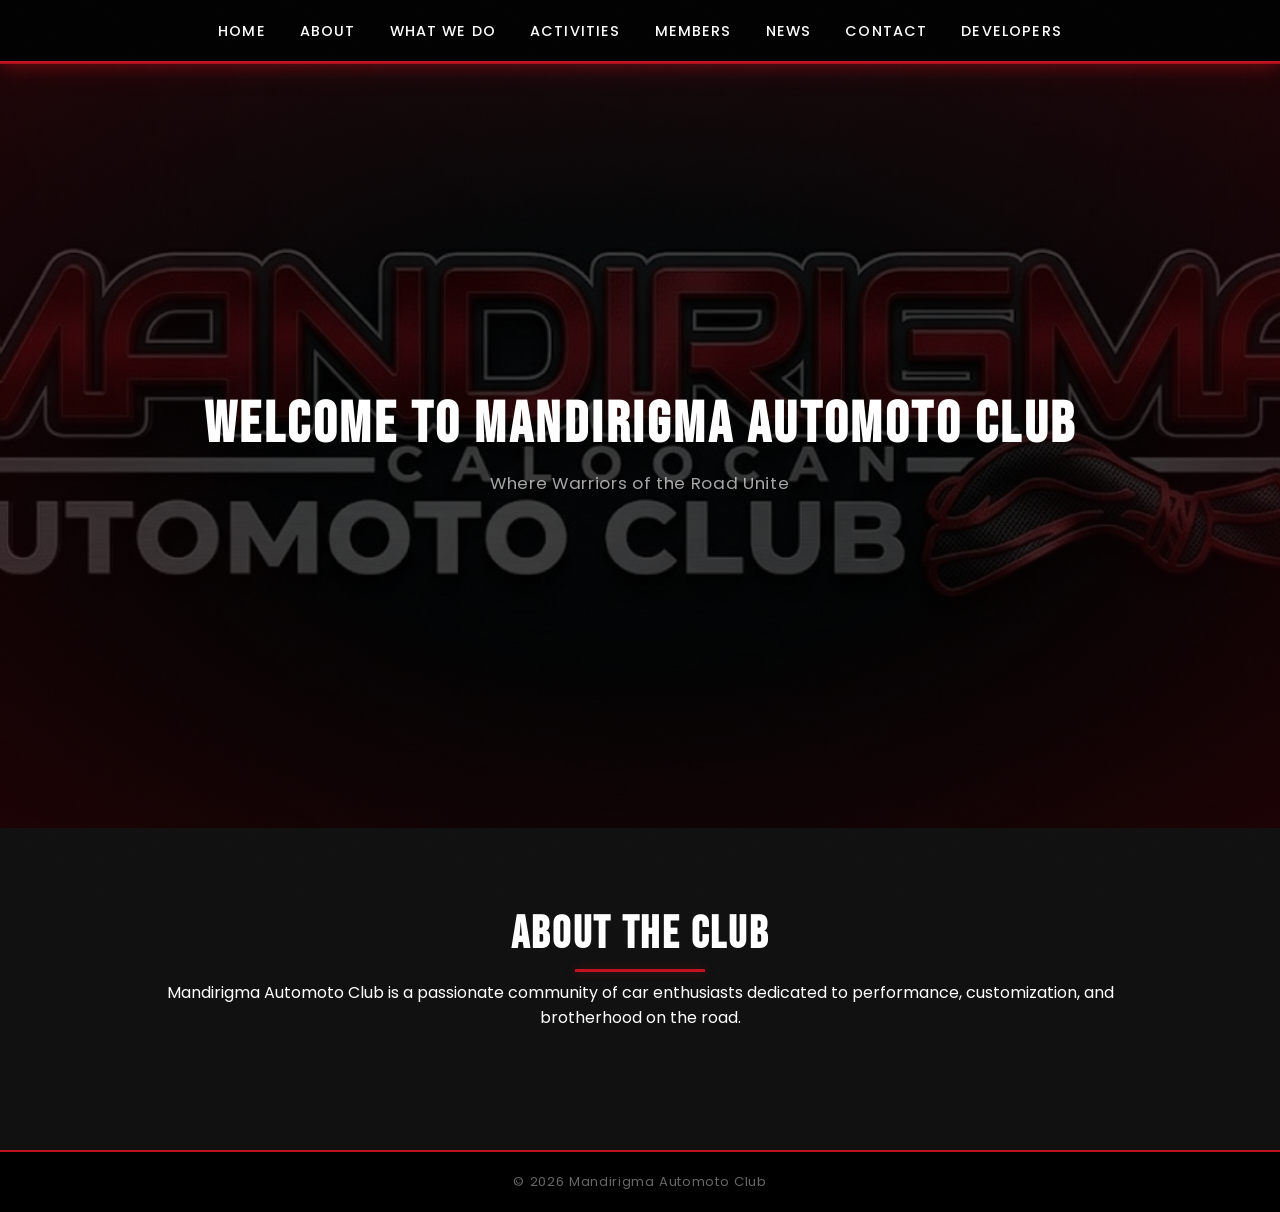
<file: org/index.html>
<!DOCTYPE html>
<html>
<head>
<title>Home - Mandirigma Automoto Club</title>
<link rel="stylesheet" href="style.css">
</head>
<body>

<nav>
<a href="index.html">Home</a>
<a href="about.html">About</a>
<a href="whatwedo.html">What We Do</a>
<a href="activities.html">Activities</a>
<a href="members.html">Members</a>
<a href="news.html">News</a>
<a href="contact.html">Contact</a>
<a href="developers.html">Developers</a>
</nav>

<div class="hero">
<h1>Welcome to Mandirigma Automoto Club</h1>
<p>Where Warriors of the Road Unite</p>
</div>

<div class="section">
<h2>About the Club</h2>
<p>Mandirigma Automoto Club is a passionate community of car enthusiasts dedicated to performance, customization, and brotherhood on the road.</p>
</div>

<footer>© 2026 Mandirigma Automoto Club</footer>

</body>
</html>
</file>
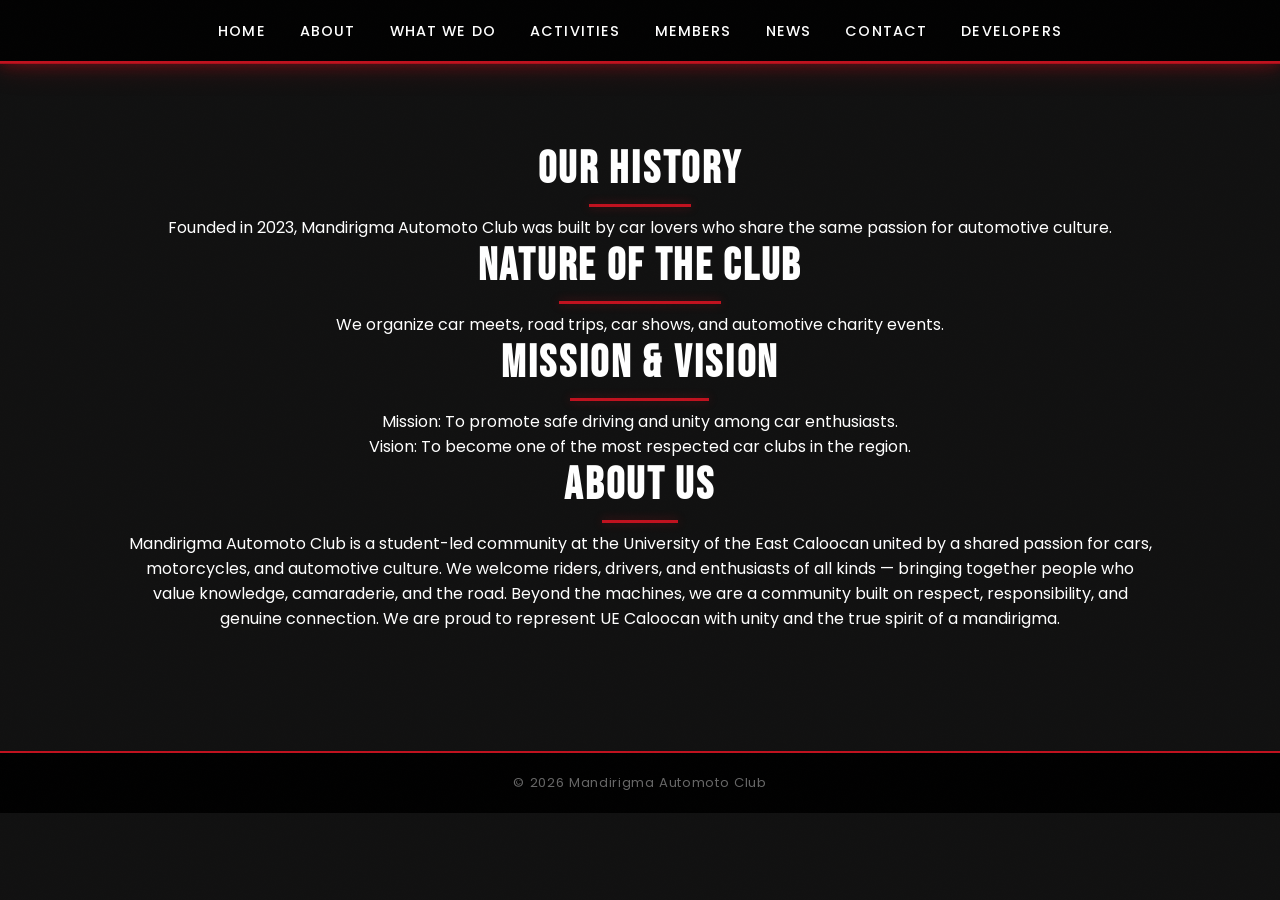
<file: org/about.html>
<!DOCTYPE html>
<html>
<head>
<title>About</title>
<link rel="stylesheet" href="style.css">
</head>
<body>

<nav>
<a href="index.html">Home</a>
<a href="about.html">About</a>
<a href="whatwedo.html">What We Do</a>
<a href="activities.html">Activities</a>
<a href="members.html">Members</a>
<a href="news.html">News</a>
<a href="contact.html">Contact</a>
<a href="developers.html">Developers</a>
</nav>

<div class="section">
<h2>Our History</h2>
<p>Founded in 2023, Mandirigma Automoto Club was built by car lovers who share the same passion for automotive culture.</p>

<h2>Nature of the Club</h2>
<p>We organize car meets, road trips, car shows, and automotive charity events.</p>

<h2>Mission & Vision</h2>
<p>Mission: To promote safe driving and unity among car enthusiasts.</p>
<p>Vision: To become one of the most respected car clubs in the region.</p>

<h2>About Us</h2>
<p>Mandirigma Automoto Club is a student-led community at the University of the East Caloocan united by a shared passion for cars, motorcycles, and automotive culture. We welcome riders, drivers, and enthusiasts of all kinds — bringing together people who value knowledge, camaraderie, and the road.
Beyond the machines, we are a community built on respect, responsibility, and genuine connection. We are proud to represent UE Caloocan with unity and the true spirit of a mandirigma.</p>
</div>

<footer>© 2026 Mandirigma Automoto Club</footer>

</body>
</html>
</file>
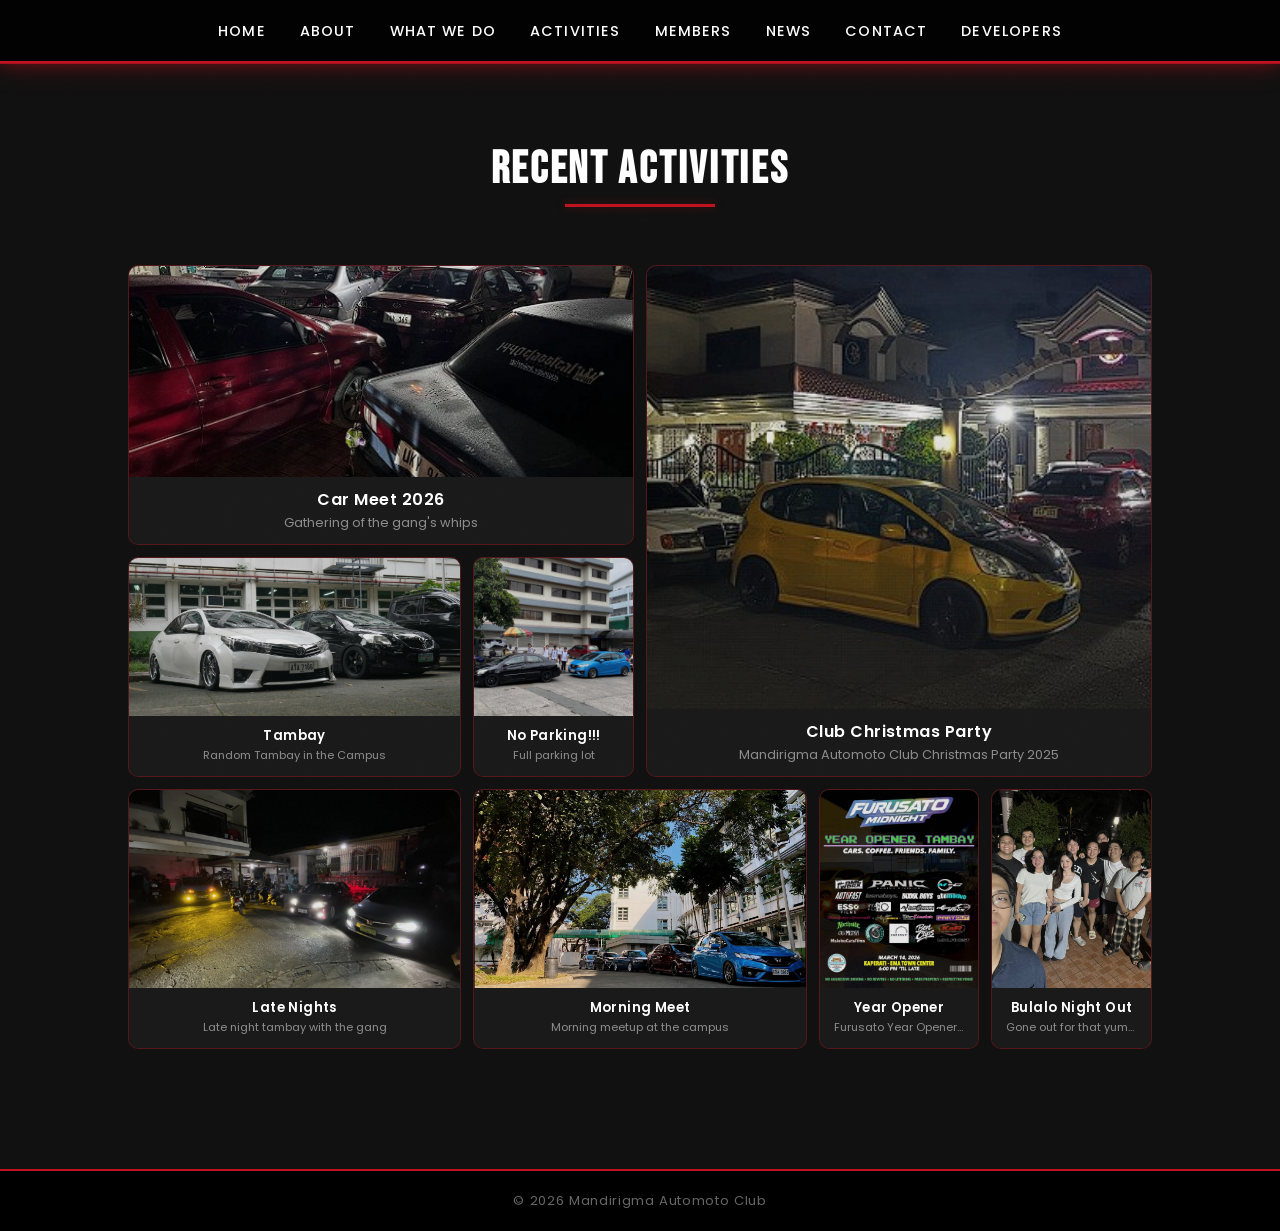
<file: org/activities.html>
<!DOCTYPE html>
<html>
<head>
<title>Activities</title>
<link rel="stylesheet" href="style.css">
</head>
<body>

<nav>
<a href="index.html">Home</a>
<a href="about.html">About</a>
<a href="whatwedo.html">What We Do</a>
<a href="activities.html">Activities</a>
<a href="members.html">Members</a>
<a href="news.html">News</a>
<a href="contact.html">Contact</a>
<a href="developers.html">Developers</a>
</nav>

<div class="section">
<h2>Recent Activities</h2>

<div class="activity-grid">

  <div class="card">
    <img src="pics/cus.jpg">
    <div class="card-info">
      <h3>Car Meet 2026</h3>
      <p>Gathering of the gang's whips</p>
    </div>
  </div>

  <div class="card">
    <img src="pics/meet.jpg">
    <div class="card-info">
      <h3>Club Christmas Party</h3>
      <p>Mandirigma Automoto Club Christmas Party 2025</p>
    </div>
  </div>

  <div class="card">
    <img src="pics/altis.jpg">
    <div class="card-info">
      <h3>Tambay</h3>
      <p>Random Tambay in the Campus</p>
    </div>
  </div>

  <div class="card">
    <img src="pics/NP.jpg">
    <div class="card-info">
      <h3>No Parking!!!</h3>
      <p>Full parking lot</p>
    </div>
  </div>

  <div class="card">
    <img src="pics/LNT.jpg">
    <div class="card-info">
      <h3>Late Nights</h3>
      <p>Late night tambay with the gang</p>
    </div>
  </div>

  <div class="card">
    <img src="pics/MM.jpg">
    <div class="card-info">
      <h3>Morning Meet</h3>
      <p>Morning meetup at the campus</p>
    </div>
  </div>

  <div class="card">
    <img src="pics/furusato.jpg">
    <div class="card-info">
      <h3>Year Opener</h3>
      <p>Furusato Year Opener Meet</p>
    </div>
  </div>

  <div class="card">
    <img src="pics/house.jpg">
    <div class="card-info">
      <h3>Bulalo Night Out</h3>
      <p>Gone out for that yummy bulalo</p>
    </div>
  </div>

</div>
</div>

<footer>© 2026 Mandirigma Automoto Club</footer>

</body>
</html>
</file>
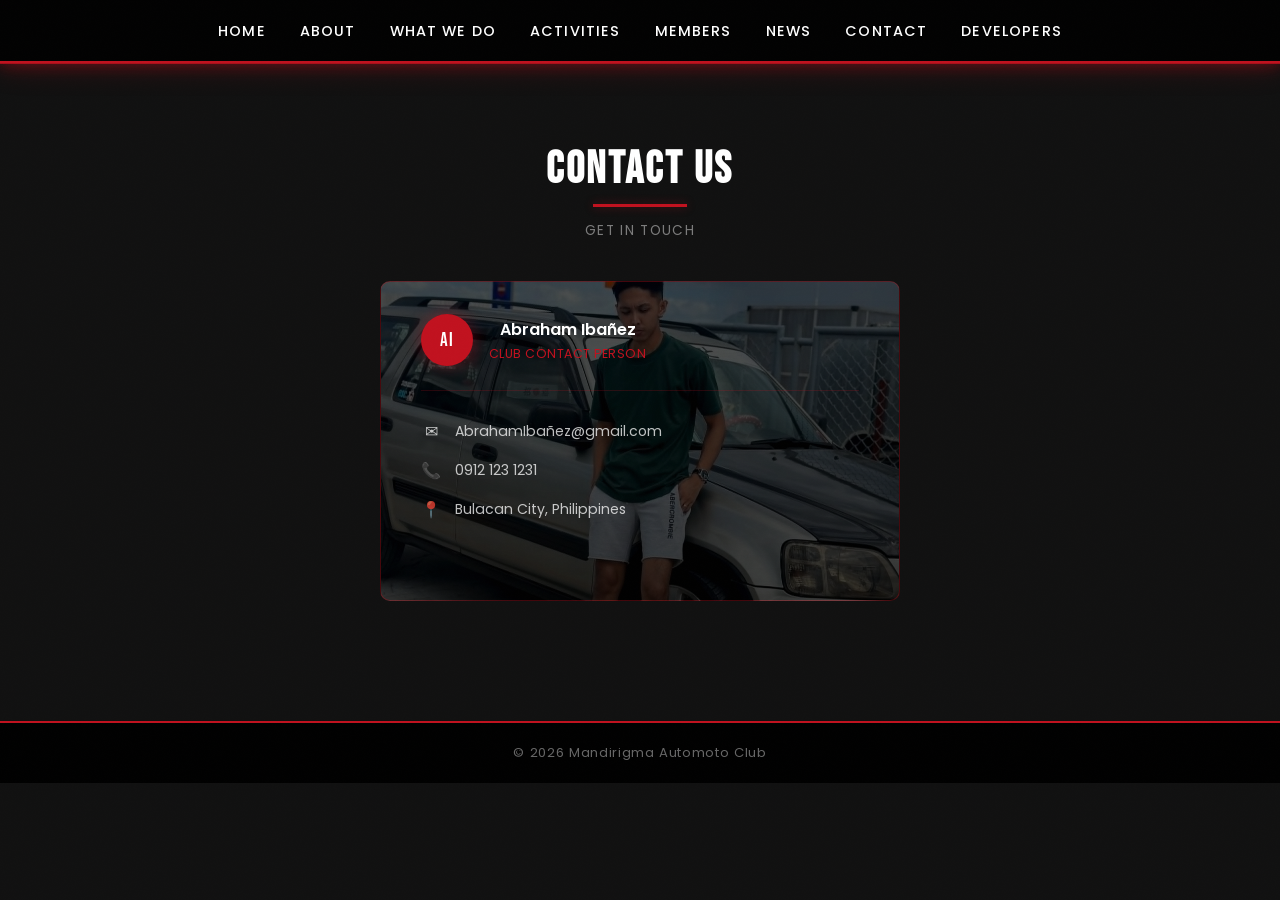
<file: org/contact.html>
<!DOCTYPE html>
<html>
<head>
<title>Contact</title>
<link rel="stylesheet" href="style.css">
</head>
<body>

<nav>
  <a href="index.html">Home</a>
  <a href="about.html">About</a>
  <a href="whatwedo.html">What We Do</a>
  <a href="activities.html">Activities</a>
  <a href="members.html">Members</a>
  <a href="news.html">News</a>
  <a href="contact.html">Contact</a>
  <a href="developers.html">Developers</a>
</nav>

<div class="section">
  <h2>Contact Us</h2>
  <p class="contact-subtitle">Get In Touch</p>

  <div class="contact-wrapper">

    <div class="contact-info-card">
      <div class="contact-person">
        <div class="contact-avatar">AI</div>
        <div>
          <p class="contact-name">Abraham Ibañez</p>
          <p class="contact-role">Club Contact Person</p>
        </div>
      </div>
      <div class="contact-details">
        <div class="contact-item">
          <span class="contact-icon">✉</span>
          <span>AbrahamIbañez@gmail.com</span>
        </div>
        <div class="contact-item">
          <span class="contact-icon">📞</span>
          <span>0912 123 1231</span>
        </div>
        <div class="contact-item">
          <span class="contact-icon">📍</span>
          <span>Bulacan City, Philippines</span>
        </div>
      </div>
    </div>


  </div>
</div>

<footer>© 2026 Mandirigma Automoto Club</footer>

</body>
</html>
</file>
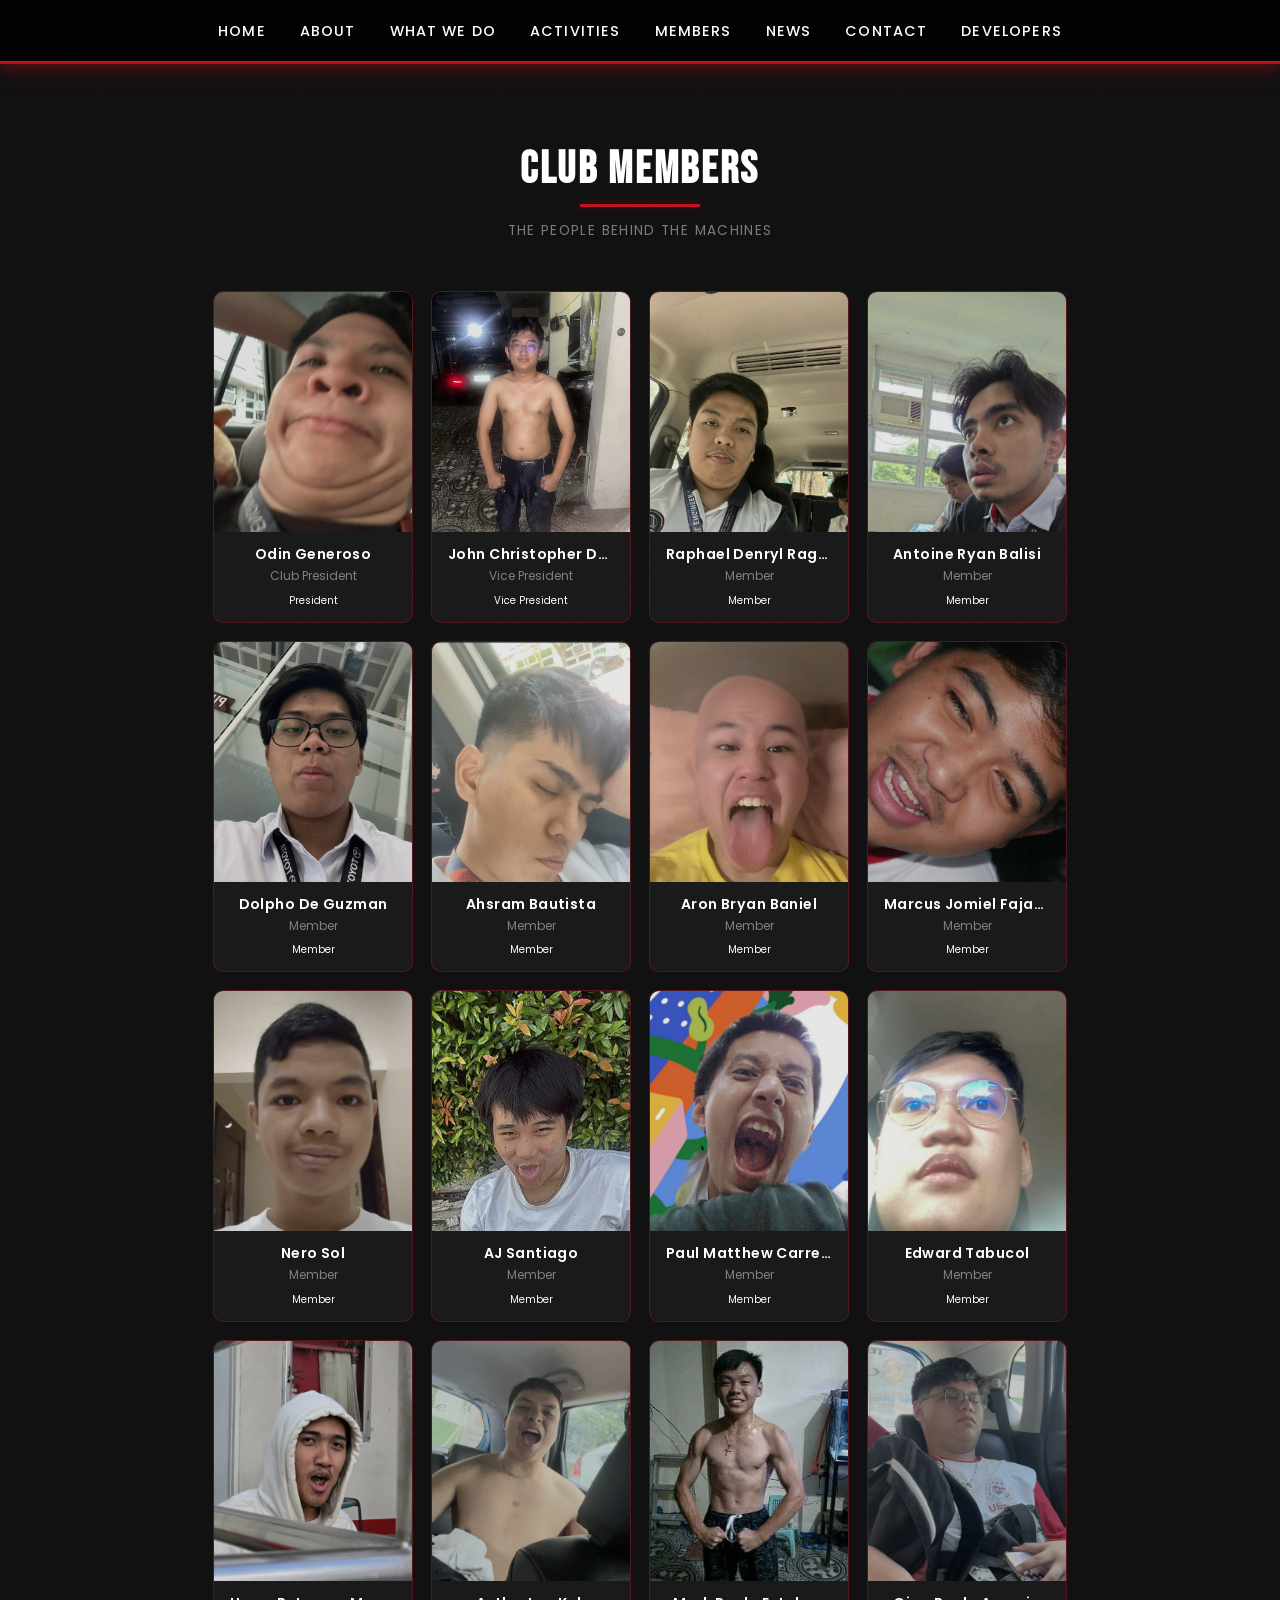
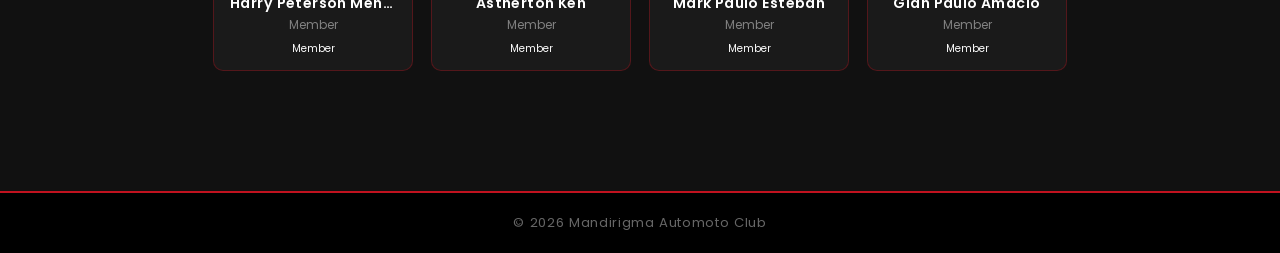
<file: org/members.html>
<!DOCTYPE html>
<html>
<head>
<title>Members</title>
<link rel="stylesheet" href="style.css">
</head>
<body>

<nav>
<a href="index.html">Home</a>
<a href="about.html">About</a>
<a href="whatwedo.html">What We Do</a>
<a href="activities.html">Activities</a>
<a href="members.html">Members</a>
<a href="news.html">News</a>
<a href="contact.html">Contact</a>
<a href="developers.html">Developers</a>
</nav>

<div class="section">
  <h2>Club Members</h2>
  <p class="contact-subtitle">The people behind the machines</p>

  <div class="cards">

    <div class="card member-card">
      <div class="member-img-wrap">
        <img src="pics/odin.jpg" alt="Odin">
      </div>
      <h3>Odin Generoso</h3>
      <p>Club President</p>
      <span class="card-tag">President</span>
    </div>

    <div class="card member-card">
      <div class="member-img-wrap">
        <img src="pics/chris.jpg" alt="Chris">
      </div>
      <h3>John Christopher Delos Reyes</h3>
      <p>Vice President</p>
      <span class="card-tag">Vice President</span>
    </div>

    <div class="card member-card">
      <div class="member-img-wrap">
        <img src="pics/raf.jpg" alt="Raf">
      </div>
      <h3>Raphael Denryl Ragadio</h3>
      <p>Member</p>
      <span class="card-tag">Member</span>
    </div>

    <div class="card member-card">
      <div class="member-img-wrap">
        <img src="pics/ton.jpg" alt="Ton">
      </div>
      <h3>Antoine Ryan Balisi</h3>
      <p>Member</p>
      <span class="card-tag">Member</span>
    </div>

    <div class="card member-card">
      <div class="member-img-wrap">
        <img src="pics/dolp.jpg" alt="Dolp">
      </div>
      <h3>Dolpho De Guzman</h3>
      <p>Member</p>
      <span class="card-tag">Member</span>
    </div>

    <div class="card member-card">
      <div class="member-img-wrap">
        <img src="pics/ram.jpg" alt="Ram">
      </div>
      <h3>Ahsram Bautista</h3>
      <p>Member</p>
      <span class="card-tag">Member</span>
    </div>

    <div class="card member-card">
      <div class="member-img-wrap">
        <img src="pics/aron.jpg" alt="Aron">
      </div>
      <h3>Aron Bryan Baniel</h3>
      <p>Member</p>
      <span class="card-tag">Member</span>
    </div>

    <div class="card member-card">
      <div class="member-img-wrap">
        <img src="pics/marcus.jpg" alt="Marcus">
      </div>
      <h3>Marcus Jomiel Fajardo</h3>
      <p>Member</p>
      <span class="card-tag">Member</span>
    </div>

    <div class="card member-card">
      <div class="member-img-wrap">
        <img src="pics/niro.jpg" alt="Niro">
      </div>
      <h3>Nero Sol</h3>
      <p>Member</p>
      <span class="card-tag">Member</span>
    </div>

    <div class="card member-card">
      <div class="member-img-wrap">
        <img src="pics/aj.jpg" alt="AJ">
      </div>
      <h3>AJ Santiago</h3>
      <p>Member</p>
      <span class="card-tag">Member</span>
    </div>

    <div class="card member-card">
      <div class="member-img-wrap">
        <img src="pics/pol.jpg" alt="Pol">
      </div>
      <h3>Paul Matthew Carreon</h3>
      <p>Member</p>
      <span class="card-tag">Member</span>
    </div>

    <div class="card member-card">
      <div class="member-img-wrap">
        <img src="pics/ed.jpg" alt="Ed">
      </div>
      <h3>Edward Tabucol</h3>
      <p>Member</p>
      <span class="card-tag">Member</span>
    </div>

    <div class="card member-card">
      <div class="member-img-wrap">
        <img src="pics/harry.jpg" alt="Harry">
      </div>
      <h3>Harry Peterson Mendoza</h3>
      <p>Member</p>
      <span class="card-tag">Member</span>
    </div>

    <div class="card member-card">
      <div class="member-img-wrap">
        <img src="pics/asther.jpg" alt="Asther">
      </div>
      <h3>Astherton Keh</h3>
      <p>Member</p>
      <span class="card-tag">Member</span>
    </div>

    <div class="card member-card">
      <div class="member-img-wrap">
        <img src="pics/mark.jpg" alt="Mark">
      </div>
      <h3>Mark Paulo Esteban</h3>
      <p>Member</p>
      <span class="card-tag">Member</span>
    </div>

    <div class="card member-card">
      <div class="member-img-wrap">
        <img src="pics/gian.jpg" alt="Gian">
      </div>
      <h3>Gian Paulo Amacio</h3>
      <p>Member</p>
      <span class="card-tag">Member</span>
    </div>

  </div>
</div>

<footer>© 2026 Mandirigma Automoto Club</footer>

</body>
</html>
</file>
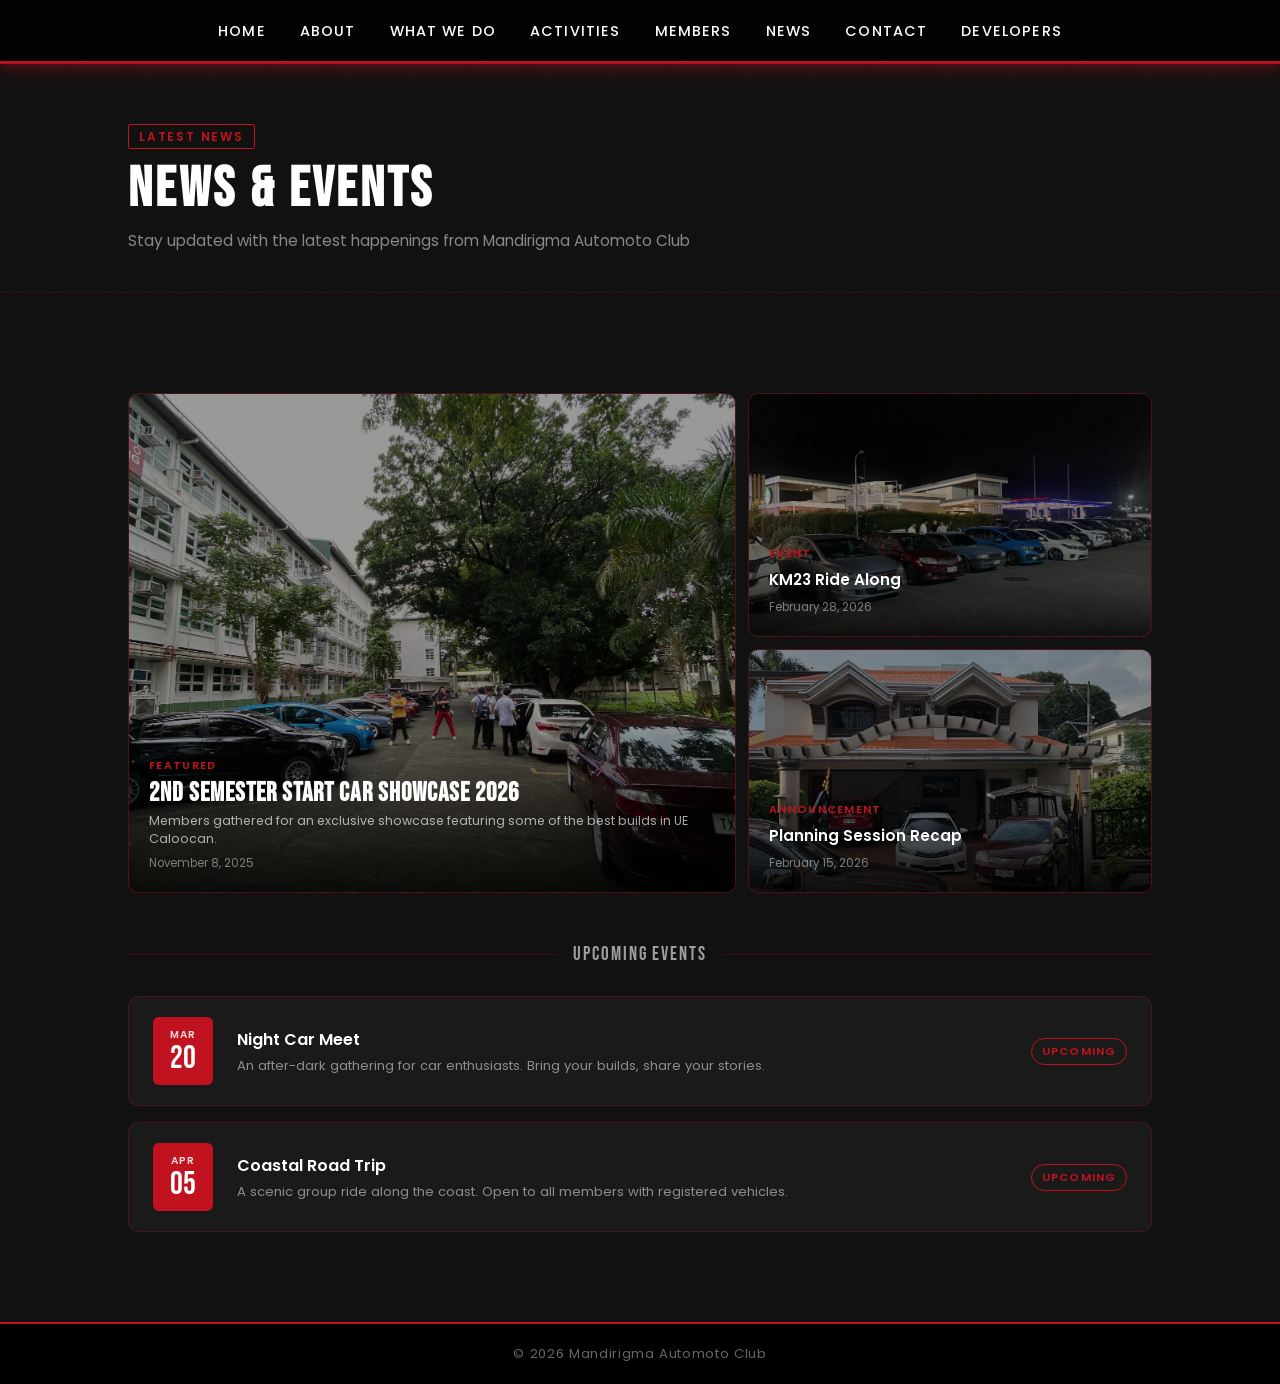
<file: org/news.html>
<!DOCTYPE html>
<html>
<head>
<title>News & Events</title>
<link rel="stylesheet" href="style.css">
</head>
<body>

<nav>
<a href="index.html">Home</a>
<a href="about.html">About</a>
<a href="whatwedo.html">What We Do</a>
<a href="activities.html">Activities</a>
<a href="members.html">Members</a>
<a href="news.html">News</a>
<a href="contact.html">Contact</a>
<a href="developers.html">Developers</a>
</nav>

<div class="news-hero">
  <span class="news-tag">Latest News</span>
  <h1>News & Events</h1>
  <p>Stay updated with the latest happenings from Mandirigma Automoto Club</p>
</div>

<div class="news-wrapper">

  <div class="news-featured">
    <div class="collage-container">
      <div class="collage-card large">
        <img src="pics/iskol.jpg" alt="Iskol">
        <div class="collage-overlay">
          <span class="news-label">Featured</span>
          <h2>2nd Semester Start Car Showcase 2026</h2>
          <p>Members gathered for an exclusive showcase featuring some of the best builds in UE Caloocan.</p>
          <span class="news-date">November 8, 2025</span>
        </div>
      </div>
      <div class="collage-right">
        <div class="collage-card">
          <img src="pics/km.jpg" alt="KM">
          <div class="collage-overlay">
            <span class="news-label">Event</span>
            <h3>KM23 Ride Along</h3>
            <span class="news-date">February 28, 2026</span>
          </div>
        </div>
        <div class="collage-card">
          <img src="pics/plan.jpg" alt="Plan">
          <div class="collage-overlay">
            <span class="news-label">Announcement</span>
            <h3>Planning Session Recap</h3>
            <span class="news-date">February 15, 2026</span>
          </div>
        </div>
      </div>
    </div>
  </div>

  <div class="news-divider">
    <span>Upcoming Events</span>
  </div>

  <div class="news-events">
    <div class="event-card">
      <div class="event-date-box">
        <span class="event-month">MAR</span>
        <span class="event-day">20</span>
      </div>
      <div class="event-info">
        <h3>Night Car Meet</h3>
        <p>An after-dark gathering for car enthusiasts. Bring your builds, share your stories.</p>
      </div>
      <span class="event-badge">Upcoming</span>
    </div>
    <div class="event-card">
      <div class="event-date-box">
        <span class="event-month">APR</span>
        <span class="event-day">05</span>
      </div>
      <div class="event-info">
        <h3>Coastal Road Trip</h3>
        <p>A scenic group ride along the coast. Open to all members with registered vehicles.</p>
      </div>
      <span class="event-badge">Upcoming</span>
    </div>
  </div>

</div>

<footer>© 2026 Mandirigma Automoto Club</footer>

</body>
</html>
</file>
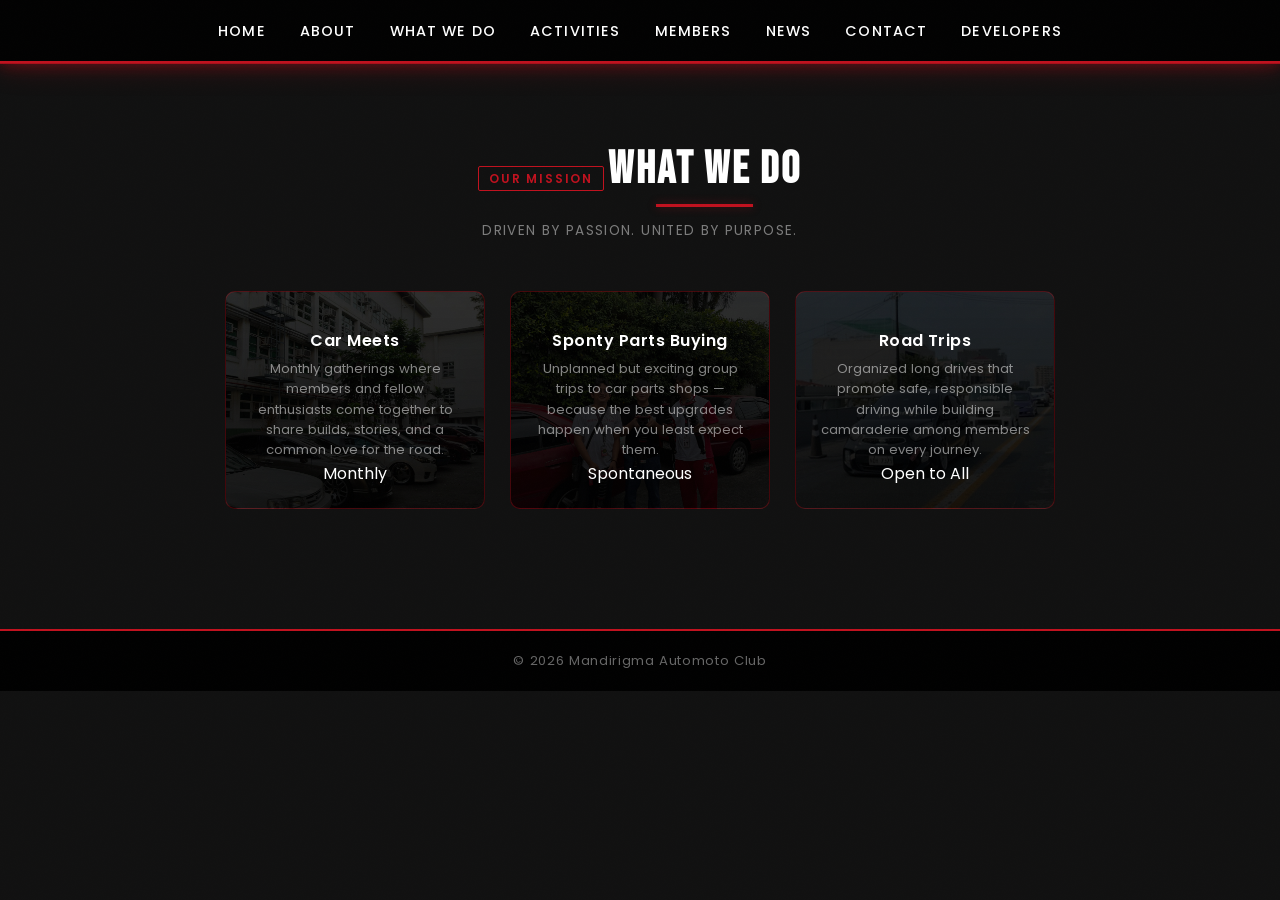
<file: org/whatwedo.html>
<!DOCTYPE html>
<html>
<head>
<title>What We Do</title>
<link rel="stylesheet" href="style.css">
</head>
<body>

<nav>
<a href="index.html">Home</a>
<a href="about.html">About</a>
<a href="whatwedo.html">What We Do</a>
<a href="activities.html">Activities</a>
<a href="members.html">Members</a>
<a href="news.html">News</a>
<a href="contact.html">Contact</a>
<a href="developers.html">Developers</a>
</nav>

<div class="section">
  <span class="news-tag">Our Mission</span>
  <h2>What We Do</h2>
  <p class="contact-subtitle">Driven by passion. United by purpose.</p>

  <div class="whatwedo-cards">

    <div class="card" style="background: linear-gradient(rgba(0,0,0,0.82), rgba(0,0,0,0.90)), url('pics/idol.jpg') no-repeat center/cover;">
      <h3>Car Meets</h3>
      <p>Monthly gatherings where members and fellow enthusiasts come together to share builds, stories, and a common love for the road.</p>
      <span class="card-tag">Monthly</span>
    </div>

    <div class="card" style="background: linear-gradient(rgba(0,0,0,0.82), rgba(0,0,0,0.90)), url('pics/parts.jpg') no-repeat center/cover;">
      <h3>Sponty Parts Buying</h3>
      <p>Unplanned but exciting group trips to car parts shops — because the best upgrades happen when you least expect them.</p>
      <span class="card-tag">Spontaneous</span>
    </div>

    <div class="card" style="background: linear-gradient(rgba(0,0,0,0.82), rgba(0,0,0,0.90)), url('pics/rides.jpg') no-repeat center/cover;">
      <h3>Road Trips</h3>
      <p>Organized long drives that promote safe, responsible driving while building camaraderie among members on every journey.</p>
      <span class="card-tag">Open to All</span>
    </div>

</div>
</div>

<footer>© 2026 Mandirigma Automoto Club</footer>

</body>
</html>
</file>
<file: org/style.css>
@import url('https://fonts.googleapis.com/css2?family=Bebas+Neue&family=Poppins:wght@300;400;500;600&display=swap');

*{
    margin:0;
    padding:0;
    box-sizing:border-box;
    font-family:'Poppins', sans-serif;
}
:root {
    --red: #c1121f;
    --red-glow: rgba(193,18,31,0.4);
    --red-subtle: rgba(193,18,31,0.1);
    --dark: #111111;
    --darker: #0a0a0a;
    --card-bg: #1a1a1a;
}
html {
    scroll-behavior: smooth;
}
body{
    background: var(--dark);
    color: #ffffff;
    overflow-x: hidden;
}
body::before {
    content: '';
    position: fixed;
    inset: 0;
    background-image: url("data:image/svg+xml,%3Csvg viewBox='0 0 256 256' xmlns='http://www.w3.org/2000/svg'%3E%3Cfilter id='noise'%3E%3CfeTurbulence type='fractalNoise' baseFrequency='0.9' numOctaves='4' stitchTiles='stitch'/%3E%3C/filter%3E%3Crect width='100%25' height='100%25' filter='url(%23noise)' opacity='0.04'/%3E%3C/svg%3E");
    background-repeat: repeat;
    background-size: 200px 200px;
    pointer-events: none;
    z-index: 9999;
    opacity: 0.3;
}
nav{
    background: rgba(0,0,0,0.85);
    backdrop-filter: blur(12px);
    -webkit-backdrop-filter: blur(12px);
    padding: 18px 15px;
    text-align: center;
    border-bottom: 2px solid var(--red);
    position: sticky;
    top: 0;
    z-index: 100;
    box-shadow: 0 4px 30px rgba(193,18,31,0.2);
    transition: background 0.3s ease;
}
nav {
    background: rgba(0,0,0,0.85);
    backdrop-filter: blur(12px);
    -webkit-backdrop-filter: blur(12px);
    padding: 18px 15px;
    text-align: center;
    border-bottom: 2px solid var(--red);
    position: sticky;
    top: 0;
    z-index: 100;
    box-shadow: 0 4px 30px rgba(193,18,31,0.2),
                0 2px 15px rgba(193,18,31,0.4),
                0 1px 0px rgba(193,18,31,0.8);
    transition: background 0.3s ease;
}
nav a{
    color: #ffffff;
    text-decoration: none;
    margin: 0 15px;
    font-weight: 500;
    font-size: 0.9rem;
    letter-spacing: 0.08em;
    text-transform: uppercase;
    position: relative;
    transition: color 0.3s ease;
}
nav a::after {
    content: '';
    position: absolute;
    bottom: -4px;
    left: 0;
    width: 0%;
    height: 2px;
    background: var(--red);
    transition: width 0.3s ease;
    box-shadow: 0 0 8px var(--red-glow);
}
nav a:hover{
    color: #c1121f;
    text-shadow: 0 0 12px var(--red-glow);
}
nav a:hover::after {
    width: 100%;
}
.hero{
    height: 85vh;
    background: linear-gradient(rgba(0,0,0,0.75), rgba(0,0,0,0.75)),
                url('pics/bg.jpg') no-repeat center/cover;
    display: flex;
    flex-direction: column;
    justify-content: center;
    align-items: center;
    text-align: center;
    position: relative;
    overflow: hidden;
}
.hero::before {
    content: '';
    position: absolute;
    inset: 0;
    background: radial-gradient(ellipse at center, transparent 40%, rgba(193,18,31,0.15) 100%);
    animation: vignettePulse 4s ease-in-out infinite;
    pointer-events: none;
}
.hero::after {
    content: '';
    position: absolute;
    top: -50%;
    left: -75%;
    width: 50%;
    height: 200%;
    background: linear-gradient(105deg, transparent 40%, rgba(255,255,255,0.04) 50%, transparent 60%);
    animation: beamSweep 6s ease-in-out infinite;
    pointer-events: none;
}
@keyframes vignettePulse {
    0%, 100% { opacity: 0.6; }
    50%       { opacity: 1; }
}
@keyframes beamSweep {
    0%   { transform: translateX(0); }
    100% { transform: translateX(400%); }
}
.hero h1{
    font-family: 'Bebas Neue', sans-serif;
    font-size: 58px;
    color: #fff;
    letter-spacing: 0.06em;
    line-height: 1;
    animation: heroReveal 1s cubic-bezier(0.22, 1, 0.36, 1) both;
    position: relative;
}
.hero h1 span {
    color: var(--red);
    text-shadow: 0 0 30px var(--red-glow), 0 0 60px var(--red-glow);
}
.hero h1::after {
    content: attr(data-text);
    position: absolute;
    inset: 0;
    color: var(--red);
    filter: blur(20px);
    opacity: 0;
    animation: glowFlash 3s ease-in-out 1s infinite;
    pointer-events: none;
}
@keyframes heroReveal {
    from { opacity: 0; transform: translateY(40px) skewY(2deg); }
    to   { opacity: 1; transform: translateY(0) skewY(0deg); }
}
@keyframes glowFlash {
    0%, 100% { opacity: 0; }
    50%       { opacity: 0.3; }
}
.hero p {
    margin-top: 16px;
    font-size: 1.05rem;
    color: rgba(255,255,255,0.65);
    letter-spacing: 0.04em;
    animation: heroReveal 1s cubic-bezier(0.22, 1, 0.36, 1) 0.15s both;
}
.btn{
    background: var(--red);
    color: #ffffff;
    padding: 14px 32px;
    text-decoration: none;
    margin-top: 28px;
    display: inline-block;
    border-radius: 4px;
    font-weight: 600;
    font-size: 0.85rem;
    letter-spacing: 0.12em;
    text-transform: uppercase;
    position: relative;
    overflow: hidden;
    transition: transform 0.2s ease, box-shadow 0.3s ease, background 0.2s ease;
    box-shadow: 0 4px 20px rgba(193,18,31,0.35);
    animation: heroReveal 1s cubic-bezier(0.22, 1, 0.36, 1) 0.3s both;
}
.btn::before {
    content: '';
    position: absolute;
    top: 50%;
    left: 50%;
    width: 0;
    height: 0;
    background: rgba(255,255,255,0.15);
    border-radius: 50%;
    transform: translate(-50%, -50%);
    transition: width 0.5s ease, height 0.5s ease, opacity 0.5s ease;
    opacity: 0;
}
.btn:hover::before {
    width: 350px;
    height: 350px;
    opacity: 0;
}
.btn:hover {
    transform: translateY(-3px);
    box-shadow: 0 8px 30px rgba(193,18,31,0.55), 0 0 20px var(--red-glow);
    background: #e3151f;
}
.btn:active {
    transform: translateY(0);
    box-shadow: 0 2px 10px rgba(193,18,31,0.3);
}
.section{
    padding: 80px 10%;
    text-align: center;
    position: relative;
}
.section h2 {
    font-family: 'Bebas Neue', sans-serif;
    font-size: 2.8rem;
    letter-spacing: 0.06em;
    position: relative;
    display: inline-block;
    margin-bottom: 8px;
}
.section h2::after {
    content: '';
    display: block;
    width: 50%;
    height: 3px;
    background: var(--red);
    margin: 8px auto 0;
    box-shadow: 0 0 10px var(--red-glow);
    transition: width 0.4s ease;
}
.section:hover h2::after {
    width: 100%;
}
.cards{
    display: flex;
    flex-wrap: wrap;
    justify-content: center;
    gap: 25px;
    margin-top: 50px;
}
.card{
    background: var(--card-bg);
    padding: 22px;
    width: 260px;
    border-radius: 10px;
    border: 1px solid rgba(193,18,31,0.35);
    position: relative;
    overflow: hidden;
    transition: transform 0.35s cubic-bezier(0.22, 1, 0.36, 1),
                box-shadow 0.35s ease,
                border-color 0.3s ease;
    cursor: pointer;
}
.card::before {
    content: '';
    position: absolute;
    top: 0;
    right: 0;
    width: 0;
    height: 0;
    border-style: solid;
    border-width: 0 36px 36px 0;
    border-color: transparent var(--red) transparent transparent;
    opacity: 0;
    transition: opacity 0.3s ease;
}
.card::after {
    content: '';
    position: absolute;
    bottom: -2px;
    left: -100%;
    width: 100%;
    height: 2px;
    background: linear-gradient(90deg, transparent, var(--red), transparent);
    transition: left 0.5s ease;
}
.card:hover {
    transform: translateY(-8px) scale(1.02);
    box-shadow: 0 20px 50px rgba(0,0,0,0.5), 0 0 25px rgba(193,18,31,0.2);
    border-color: var(--red);
}
.card:hover::before {
    opacity: 1;
}
.card:hover::after {
    left: 100%;
}
.card img{
    width: 100%;
    border-radius: 6px;
    transition: transform 0.5s cubic-bezier(0.22, 1, 0.36, 1), filter 0.4s ease;
    filter: brightness(0.9) saturate(0.85);
}
.card:hover img {
    transform: scale(1.06);
    filter: brightness(1.05) saturate(1.1);
}
.card h3 {
    margin-top: 14px;
    font-size: 1rem;
    font-weight: 600;
    letter-spacing: 0.03em;
    transition: color 0.3s ease;
}
.card:hover h3 {
    color: var(--red);
}
.card p {
    margin-top: 6px;
    font-size: 0.82rem;
    color: rgba(255,255,255,0.5);
    line-height: 1.55;
}
footer{
    background: #000;
    text-align: center;
    padding: 20px 15px;
    margin-top: 40px;
    border-top: 2px solid var(--red);
    font-size: 0.82rem;
    color: rgba(255,255,255,0.4);
    letter-spacing: 0.05em;
    position: relative;
    overflow: hidden;
}
footer::before {
    content: '';
    position: absolute;
    top: 0;
    left: -100%;
    width: 100%;
    height: 2px;
    background: linear-gradient(90deg, transparent, rgba(193,18,31,0.8), transparent);
    animation: footerSweep 4s ease-in-out infinite;
}
@keyframes footerSweep {
    0%   { left: -100%; }
    100% { left: 200%; }
}
.fade-in {
    opacity: 0;
    transform: translateY(30px);
    transition: opacity 0.7s ease, transform 0.7s cubic-bezier(0.22, 1, 0.36, 1);
}
.fade-in.visible {
    opacity: 1;
    transform: translateY(0);
}
::-webkit-scrollbar { width: 6px; }
::-webkit-scrollbar-track { background: var(--darker); }
::-webkit-scrollbar-thumb { background: var(--red); border-radius: 3px; }
::-webkit-scrollbar-thumb:hover { background: #e3151f; }

::selection { background: var(--red); color: #fff; }

@media(max-width: 768px){
    .hero h1 { font-size: 48px; }
    .cards { flex-direction: column; align-items: center; }
    nav a { margin: 0 10px; font-size: 0.8rem; }
}
.activity-grid {
    display: grid;
    grid-template-columns: repeat(6, 1fr);
    grid-template-rows: 280px 220px 260px;
    gap: 12px;
    margin-top: 50px;
}
.activity-grid .card {
    display: flex;
    flex-direction: column;
    padding: 0;
    width: auto;
    overflow: hidden;
    border-radius: 10px;
}
.activity-grid .card:nth-child(1) { grid-column: 1 / 4; grid-row: 1 / 2; }
.activity-grid .card:nth-child(2) { grid-column: 4 / 7; grid-row: 1 / 3; }
.activity-grid .card:nth-child(3) { grid-column: 1 / 3; grid-row: 2 / 3; }
.activity-grid .card:nth-child(4) { grid-column: 3 / 4; grid-row: 2 / 3; }
.activity-grid .card:nth-child(5) { grid-column: 1 / 3; grid-row: 3 / 4; }
.activity-grid .card:nth-child(6) { grid-column: 3 / 5; grid-row: 3 / 4; }
.activity-grid .card:nth-child(7) { grid-column: 5 / 6; grid-row: 3 / 4; }
.activity-grid .card:nth-child(8) { grid-column: 6 / 7; grid-row: 3 / 4; }

.activity-grid .card img {
    width: 100%;
    height: 100%;
    object-fit: cover;
    object-position: center;
    border-radius: 0;
    flex: 1;
    min-height: 0;
}
.card-info {
    padding: 10px 14px 12px;
    background: var(--card-bg);
    flex-shrink: 0;
    min-height: 52px;
}
.card-info h3 {
    margin: 0 0 2px;
    font-size: 0.82rem;
    font-weight: 600;
    color: #fff;
    transition: color 0.3s ease;
    white-space: nowrap;
    overflow: hidden;
    text-overflow: ellipsis;
}
.activity-grid .card:nth-child(1) .card-info h3,
.activity-grid .card:nth-child(2) .card-info h3 { font-size: 1rem; white-space: normal; }

.activity-grid .card:hover .card-info h3 { color: var(--red); }

.card-info p {
    margin: 0;
    font-size: 0.7rem;
    color: rgba(255,255,255,0.5);
    line-height: 1.4;
    white-space: nowrap;
    overflow: hidden;
    text-overflow: ellipsis;
}
.activity-grid .card:nth-child(1) .card-info p,
.activity-grid .card:nth-child(2) .card-info p { font-size: 0.8rem; white-space: normal; }

@media (max-width: 900px) {
    .activity-grid { grid-template-columns: repeat(2, 1fr); grid-template-rows: auto; }
    .activity-grid .card:nth-child(n) { grid-column: span 1; grid-row: span 1; }
    .activity-grid .card:nth-child(1),
    .activity-grid .card:nth-child(2) { grid-column: span 2; }
    .activity-grid .card img { min-height: 160px; }
    .card-info h3 { font-size: 0.85rem; white-space: normal; }
    .card-info p { font-size: 0.75rem; white-space: normal; }
}
@media (max-width: 480px) {
    .activity-grid { grid-template-columns: 1fr; }
    .activity-grid .card:nth-child(n) { grid-column: span 1; }
}
.image-gallery {
    padding: 80px 10%;
    text-align: center;
    position: relative;
}
.image-gallery h2 {
    font-family: 'Bebas Neue', sans-serif;
    font-size: 2.8rem;
    letter-spacing: 0.06em;
    display: inline-block;
    margin-bottom: 8px;
    position: relative;
}
.image-gallery h2::after {
    content: '';
    display: block;
    width: 50%;
    height: 3px;
    background: var(--red);
    margin: 8px auto 0;
    box-shadow: 0 0 10px var(--red-glow);
    transition: width 0.4s ease;
}
.image-gallery:hover h2::after { width: 100%; }

.image-container {
    display: flex;
    flex-direction: row;
    justify-content: center;
    gap: 30px;
    flex-wrap: nowrap;
    margin-top: 50px;
}
.image-card {
    background: var(--card-bg);
    border: 1px solid rgba(193,18,31,0.35);
    border-radius: 10px;
    overflow: hidden;
    width: 500px;
    position: relative;
    cursor: pointer;
    transition: transform 0.35s cubic-bezier(0.22, 1, 0.36, 1),
                box-shadow 0.35s ease,
                border-color 0.3s ease;
}
.image-card::before {
    content: '';
    position: absolute;
    top: 0; right: 0;
    width: 0; height: 0;
    border-style: solid;
    border-width: 0 36px 36px 0;
    border-color: transparent var(--red) transparent transparent;
    opacity: 0;
    transition: opacity 0.3s ease;
    z-index: 1;
}
.image-card::after {
    content: '';
    position: absolute;
    bottom: -2px;
    left: -100%;
    width: 100%;
    height: 2px;
    background: linear-gradient(90deg, transparent, var(--red), transparent);
    transition: left 0.5s ease;
}
.image-card:hover {
    transform: translateY(-8px) scale(1.02);
    box-shadow: 0 20px 50px rgba(0,0,0,0.5), 0 0 25px rgba(193,18,31,0.2);
    border-color: var(--red);
}
.image-card:hover::before { opacity: 1; }
.image-card:hover::after { left: 100%; }

.image-card img {
    width: 100%;
    height: 400px;
    object-fit: cover;
    display: block;
    filter: brightness(0.9) saturate(0.85);
    transition: transform 0.5s cubic-bezier(0.22, 1, 0.36, 1), filter 0.4s ease;
}
.image-card:hover img {
    transform: scale(1.06);
    filter: brightness(1.05) saturate(1.1);
}
.image-caption {
    padding: 12px 16px 14px;
    font-size: 0.88rem;
    font-weight: 600;
    letter-spacing: 0.04em;
    color: #fff;
    text-transform: uppercase;
    transition: color 0.3s ease;
}
.image-card:hover .image-caption { color: var(--red); }

@media (max-width: 768px) {
    .image-container { flex-direction: column; align-items: center; }
    .image-card { width: 100%; max-width: 400px; }
}
.collage-container {
    display: flex;
    gap: 12px;
    margin-top: 50px;
    height: 500px;
}
.collage-card {
    overflow: hidden;
    border-radius: 10px;
    border: 1px solid rgba(193,18,31,0.35);
    position: relative;
    cursor: pointer;
    transition: transform 0.35s cubic-bezier(0.22, 1, 0.36, 1),
                box-shadow 0.35s ease,
                border-color 0.3s ease;
}
.collage-card:hover {
    transform: scale(1.02);
    box-shadow: 0 20px 50px rgba(0,0,0,0.5), 0 0 25px rgba(193,18,31,0.2);
    border-color: var(--red);
}
.collage-card img {
    width: 100%;
    height: 100%;
    object-fit: cover;
    display: block;
    filter: brightness(0.6) saturate(0.85);
    transition: transform 0.5s cubic-bezier(0.22, 1, 0.36, 1), filter 0.4s ease;
}
.collage-card:hover img {
    transform: scale(1.06);
    filter: brightness(0.7) saturate(1.1);
}
.collage-card.large { flex: 1.5; }

.collage-right {
    display: flex;
    flex-direction: column;
    gap: 12px;
    flex: 1;
}
.collage-right .collage-card { flex: 1; }

.collage-overlay {
    position: absolute;
    bottom: 0; left: 0; right: 0;
    padding: 20px;
    background: linear-gradient(transparent, rgba(0,0,0,0.85));
    display: flex;
    flex-direction: column;
    gap: 4px;
}
.collage-overlay h2 {
    font-family: 'Bebas Neue', sans-serif;
    font-size: 1.6rem;
    letter-spacing: 0.04em;
    line-height: 1.1;
}
.collage-overlay h3 { font-size: 0.95rem; font-weight: 600; }

.collage-overlay p {
    font-size: 0.78rem;
    color: rgba(255,255,255,0.65);
    line-height: 1.4;
}
.news-label {
    font-size: 0.68rem;
    font-weight: 600;
    letter-spacing: 0.12em;
    text-transform: uppercase;
    color: var(--red);
    margin-bottom: 2px;
}
.news-date {
    font-size: 0.72rem;
    color: rgba(255,255,255,0.45);
    margin-top: 4px;
}

@media (max-width: 768px) {
    .collage-container { flex-direction: column; height: auto; }
    .collage-card.large { height: 280px; flex: none; }
    .collage-right { flex-direction: row; height: 180px; flex: none; }
}
.news-hero {
    padding: 60px 10% 40px;
    border-bottom: 1px solid rgba(193,18,31,0.2);
}
.news-hero h1 {
    font-family: 'Bebas Neue', sans-serif;
    font-size: 3.5rem;
    letter-spacing: 0.06em;
    margin: 8px 0 6px;
}
.news-hero p { font-size: 0.95rem; color: rgba(255,255,255,0.5); }

.news-tag {
    font-size: 0.75rem;
    font-weight: 600;
    letter-spacing: 0.15em;
    text-transform: uppercase;
    color: var(--red);
    border: 1px solid var(--red);
    padding: 3px 10px;
    border-radius: 2px;
}
.news-wrapper { padding: 50px 10%; }
.news-featured { margin-bottom: 10px; }
.news-divider {
    display: flex;
    align-items: center;
    gap: 16px;
    margin: 50px 0 30px;
}
.news-divider::before,
.news-divider::after {
    content: '';
    flex: 1;
    height: 1px;
    background: rgba(193,18,31,0.25);
}
.news-divider span {
    font-family: 'Bebas Neue', sans-serif;
    font-size: 1.2rem;
    letter-spacing: 0.1em;
    color: rgba(255,255,255,0.6);
    white-space: nowrap;
}
.news-events { display: flex; flex-direction: column; gap: 16px; }
.event-card {
    background: var(--card-bg);
    border: 1px solid rgba(193,18,31,0.25);
    border-radius: 10px;
    padding: 20px 24px;
    display: flex;
    align-items: center;
    gap: 24px;
    transition: border-color 0.3s ease, box-shadow 0.3s ease, transform 0.3s ease;
    cursor: pointer;
}
.event-card:hover {
    border-color: var(--red);
    box-shadow: 0 8px 30px rgba(193,18,31,0.15);
    transform: translateX(6px);
}
.event-date-box {
    display: flex;
    flex-direction: column;
    align-items: center;
    background: var(--red);
    border-radius: 6px;
    padding: 10px 16px;
    min-width: 60px;
    flex-shrink: 0;
}
.event-month {
    font-size: 0.65rem;
    font-weight: 600;
    letter-spacing: 0.1em;
    color: rgba(255,255,255,0.85);
}
.event-day {
    font-family: 'Bebas Neue', sans-serif;
    font-size: 2rem;
    line-height: 1;
    color: #fff;
}
.event-info { flex: 1; }
.event-info h3 { font-size: 1rem; font-weight: 600; margin-bottom: 4px; }
.event-info p { font-size: 0.82rem; color: rgba(255,255,255,0.5); line-height: 1.5; }

.event-badge {
    font-size: 0.7rem;
    font-weight: 600;
    letter-spacing: 0.1em;
    text-transform: uppercase;
    color: var(--red);
    border: 1px solid var(--red);
    padding: 4px 10px;
    border-radius: 20px;
    flex-shrink: 0;
}
@media (max-width: 768px) {
    .news-hero { padding: 40px 6% 30px; }
    .news-wrapper { padding: 30px 6%; }
    .event-card { flex-wrap: wrap; }
}
.contact-wrapper {
    display: flex;
    flex-direction: column;
    align-items: center;
    gap: 50px;
    margin-top: 40px;
}
.contact-info-card {
    background: linear-gradient(rgba(0,0,0,0.65), rgba(0,0,0,0.75)),
                url('pics/abraham.jpg') no-repeat center/cover;
    border: 1px solid rgba(193,18,31,0.35);
    border-radius: 10px;
    padding: 32px 40px;
    width: 100%;
    max-width: 520px;
    min-height: 320px;
    position: relative;
    overflow: hidden;
}
.contact-info-card::after {
    content: '';
    position: absolute;
    bottom: -2px;
    left: -100%;
    width: 100%;
    height: 2px;
    background: linear-gradient(90deg, transparent, var(--red), transparent);
    animation: footerSweep 4s ease-in-out infinite;
}
.contact-person {
    display: flex;
    align-items: center;
    gap: 16px;
    margin-bottom: 28px;
    padding-bottom: 24px;
    border-bottom: 1px solid rgba(193,18,31,0.2);
}
.contact-avatar {
    width: 52px;
    height: 52px;
    border-radius: 50%;
    background: var(--red);
    display: flex;
    align-items: center;
    justify-content: center;
    font-family: 'Bebas Neue', sans-serif;
    font-size: 1.2rem;
    letter-spacing: 0.05em;
    color: #fff;
    flex-shrink: 0;
    box-shadow: 0 0 16px var(--red-glow);
}
.contact-name {
    font-size: 1rem;
    font-weight: 600;
    color: #fff;
    margin: 0;
}

.contact-role {
    font-size: 0.78rem;
    color: var(--red);
    margin: 3px 0 0;
    letter-spacing: 0.04em;
    text-transform: uppercase;
}

.contact-details {
    display: flex;
    flex-direction: column;
    gap: 14px;
}

.contact-item {
    display: flex;
    align-items: center;
    gap: 14px;
    font-size: 0.88rem;
    color: rgba(255,255,255,0.75);
}

.contact-icon {
    font-size: 1rem;
    width: 20px;
    text-align: center;
    flex-shrink: 0;
}

.contact-subtitle {
    font-size: 0.85rem;
    color: rgba(255,255,255,0.45);
    letter-spacing: 0.1em;
    text-transform: uppercase;
    margin-top: 6px;
}
.member-card {
    padding: 0 !important;
    text-align: center;
    overflow: hidden;
    width: 200px;
}

.member-img-wrap {
    width: 100%;
    height: 240px;
    overflow: hidden;
    background: var(--darker);
}

.member-img-wrap img {
    width: 100%;
    height: 100%;
    object-fit: cover;
    object-position: top;
    border-radius: 0;
    filter: brightness(0.9) saturate(0.85);
    transition: transform 0.5s cubic-bezier(0.22, 1, 0.36, 1), filter 0.4s ease;
}

.member-card:hover .member-img-wrap img {
    transform: scale(1.06);
    filter: brightness(1.05) saturate(1.1);
}
.member-card h3 {
    margin: 12px 16px 2px;
    font-size: 0.88rem;
    font-weight: 600;
    white-space: nowrap;
    overflow: hidden;
    text-overflow: ellipsis;
}
.member-card p {
    margin: 0 16px;
    font-size: 0.75rem;
    color: rgba(255,255,255,0.45);
}
.member-card .card-tag {
    margin: 8px auto 14px;
    display: inline-block;
    font-size: 0.62rem;
}

.cards {
    display: grid;
    grid-template-columns: repeat(4, 200px);
    justify-content: center;
    gap: 18px;
    margin-top: 50px;
}
.whatwedo-cards {
    display: flex;
    flex-wrap: wrap;
    justify-content: center;
    gap: 25px;
    margin-top: 50px;
}
</file>
